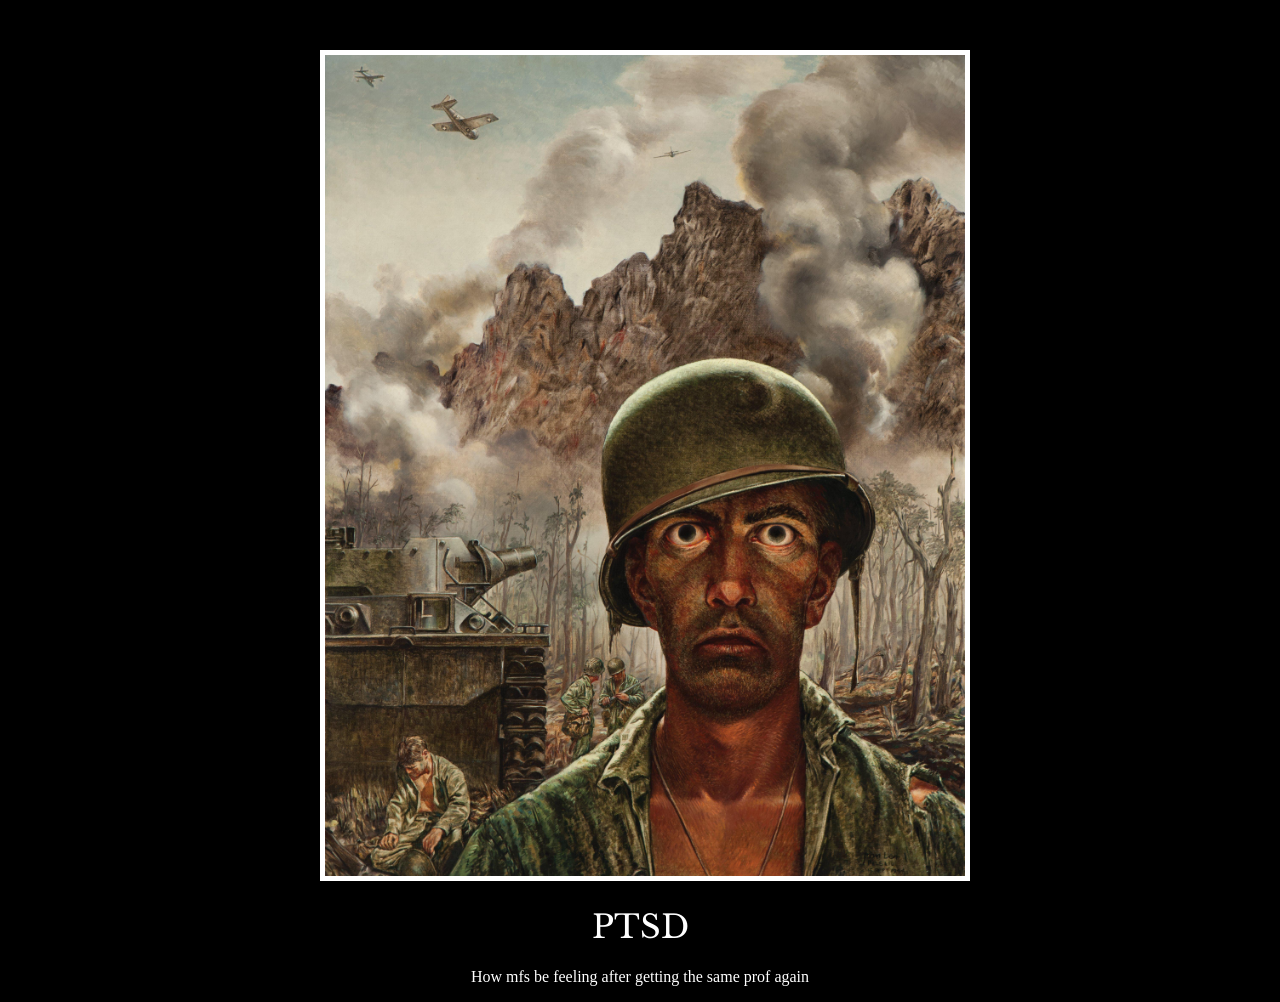
<file: index.html>
<!--MANALO, Stephen Andrei L. 24-0354-407 -->
<!DOCTYPE html>
<html lang="en">
<head>
  <meta charset="UTF-8">
  <title>My Meme</title>
  <link rel="preconnect" href="https://fonts.googleapis.com">
  <link rel="preconnect" href="https://fonts.gstatic.com" crossorigin>
  <link href="https://fonts.googleapis.com/css2?family=Libre+Baskerville:ital,wght@0,400;0,700;1,400&display=swap" rel="stylesheet">
  <link rel="stylesheet" href="styles.css">
</head>
    <body>
        <div class="container">
            <img src="./assets/image/ptsd.jpg" alt="1000-yard stare">
            <h1>PTSD</h1>
            <p>
            How mfs be feeling after getting the same prof again
            </p>
        </div>
    </body>
</html>
</file>
<file: styles.css>
body {
  background-color: black;
  margin: 0;
  padding: 0;
}

h1 {
  font-family: 'Libre Baskerville', serif;
  font-weight: 400;
  color: white;
  text-transform: uppercase;
}

p {
  color: white;
}

img {
  width: 100%;
  border: 5px solid white;
}

.container {
  width: 50%;
  margin-left: 25%;
  margin-top: 50px;
  text-align: center;
}
</file>
<file: Assets/styles.css>
body {
  background-color: black;
  margin: 0;
  padding: 0;
}

h1 {
  font-family: 'Libre Baskerville', serif;
  font-weight: 400;
  color: white;
  text-transform: uppercase;
}

p {
  color: white;
}

img {
  width: 100%;
  border: 5px solid white;
}

.container {
  width: 50%;
  margin-left: 25%;
  margin-top: 50px;
  text-align: center;
}
</file>
<file: root-folder/styles.css>
body {
  background-color: black;
  margin: 0;
  padding: 0;
}

h1 {
  font-family: 'Libre Baskerville', serif;
  font-weight: 400;
  color: white;
  text-transform: uppercase;
}

p {
  color: white;
}

img {
  width: 100%;
  border: 5px solid white;
}

.container {
  width: 50%;
  margin-left: 25%;
  margin-top: 50px;
  text-align: center;
}
</file>
